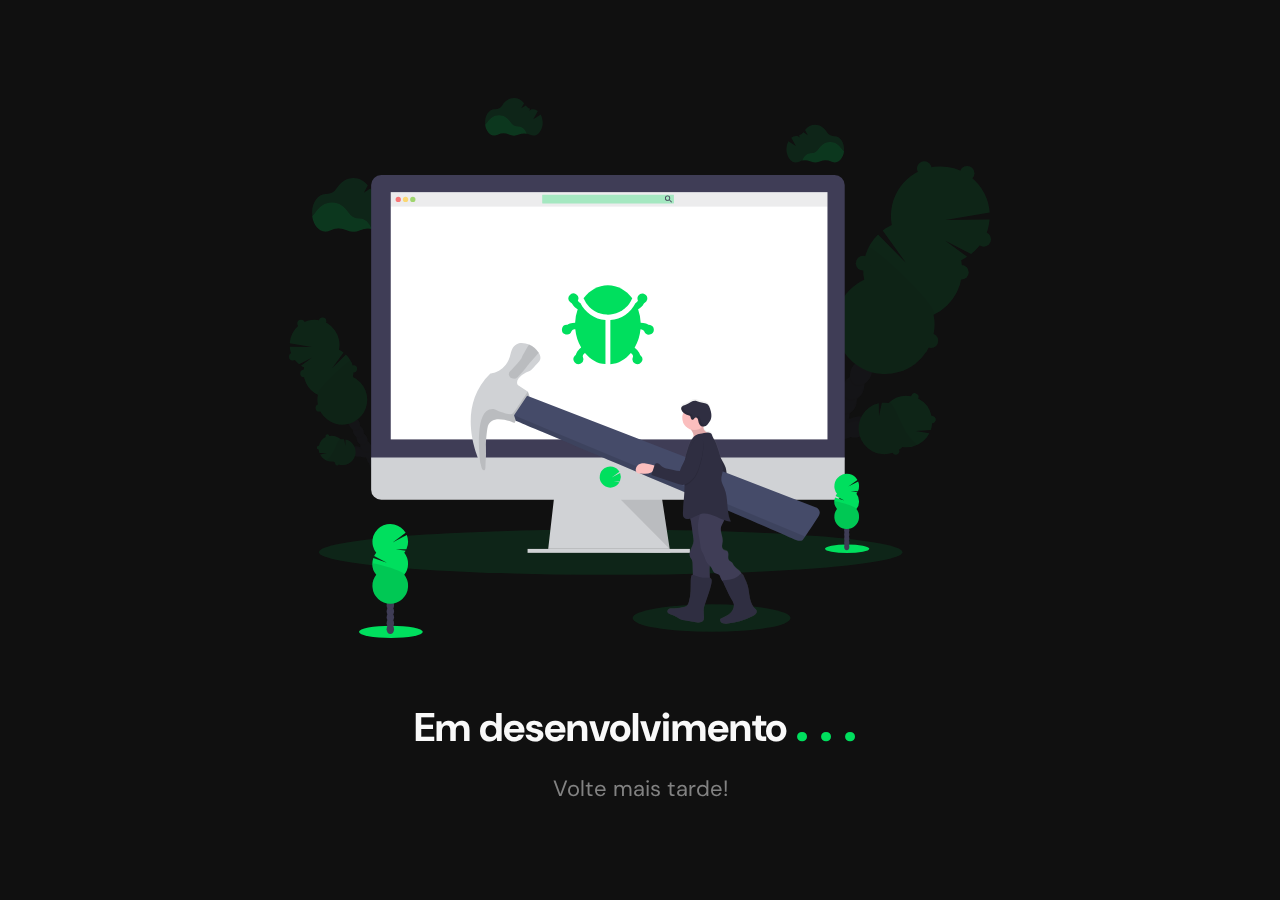
<file: building.html>
<!DOCTYPE html>
<html lang="pt-br">
<head>
    <meta charset="UTF-8">
    <meta http-equiv="X-UA-Compatible" content="IE=edge">
    <meta name="viewport" content="width=device-width, initial-scale=1.0">
    <link rel="stylesheet" href="./css/styles.css">
    <link rel="stylesheet" href="./css/resp.css">
    <link rel="icon" href="./assets/images/buildinghat_icon.png">
    <link href="https://unpkg.com/aos@2.3.1/dist/aos.css" rel="stylesheet">
    <title>Building...</title>
</head>
<body>
    <section class="content">
        <div class="container building">
            <div data-aos="fade-down" data-aos-duration="600">
                <img src="./assets/svg/developing.svg" alt="building">
            </div>
            <div class="building-text" data-aos="fade-up" data-aos-duration="600">
                <h1> 
                    Em desenvolvimento
                    <span>...</span>
                </h1>
                <p>
                    Volte mais tarde!
                </p>
            </div>
        </div>
    </section>
    <script src="https://unpkg.com/aos@2.3.1/dist/aos.js"></script>
    <script src="./js/script.js"></script>
    <script src="./js/build.js"></script>
</body>
</html>
</file>
<file: css/styles.css>
/* Imports */
@import url('https://fonts.googleapis.com/css2?family=DM+Sans&display=swap');

/* "Configs" */
:root{
    font-size: 10px;
    --color-strongdark:   #101010;
    --color-mediumdark:   #171717;

    --color-stronglight:  #D9D9D9;
    --color-mediumlight:  #F2F2F2;

    --color-stronggrey:   #212121;
    --color-mediumgrey:   #333333;
    --color-weakgrey:     #828282;

    --color-white:        #F9F9F9;

    --color-green:        #00DF5E;
    --color-selectgreen:  #2f9b5c;


    --transition-default: all 320ms ease;
}

::selection{
    background-color: var(--color-selectgreen);
}

*, html{
    border: 0;
    margin: 0;
    padding: 0;
    box-sizing: border-box;
}

body{
    width: 100%;
    scroll-behavior: smooth;
    font-family: 'DM Sans', sans-serif;

    background-color: var(--color-mediumdark);

    --font-color1: var(--color-white);
    --font-color2: var(--color-weakgrey);
    --font-color3: var(--color-mediumdark);

    --font-color-button1: var(--color-weakgrey);
    --font-color-button2: var(--color-strongdark);

    --background-color1: var(--color-strongdark);
    --background-color2: var(--color-mediumdark);

    --background-color-sticky: #171717f8;

    --background-color-button: var(--color-mediumgrey);

    --border-color1: var(--color-mediumgrey);
    --border-color2: var(--color-mediumdark);

    --border-color-footer: var(--color-mediumgrey);

    transition: var(--transition-default);
}

.light{
    background-color: var(--color-stronglight);

    --font-color1: var(--color-strongdark);
    --font-color2: var(--color-mediumgrey);
    --font-color3: var(--color-stronglight);

    --font-color-button1: var(--color-stronglight);
    --font-color-button2: var(--color-mediumlight);

    --background-color1: var(--color-mediumlight);
    --background-color2: var(--color-stronglight);

    --background-color-sticky: #D9D9D9f8;

    --background-color-button: var(--color-weakgrey);

    --border-color1: var(--color-stronglight);
    --border-color2: var(--color-stronglight);

    --border-color-footer: var(--color-weakgrey);
}

/* Scroll-bar */
body::-webkit-scrollbar{
    width: 0.8rem;
}
  
body::-webkit-scrollbar-track{
    background: var(--background-color1)
}
  
body::-webkit-scrollbar-thumb{
    background-color: var(--color-green);
    border-radius: 2rem;
}

/* Padrões */
section{
    position: relative;
    padding: 0 22rem;
}

.content{
    transition: var(--transition-default);
    background-color: var(--background-color1);
}

.container{
    width: 100%;
    padding: 5rem 0rem;
}

/* Navbar */
header{
    background-color: var(--background-color2);
    transition: var(--transition-default);
}

.sticky{
    inset: 0 0 auto 0;
    position: sticky;

    backdrop-filter: blur(0.3rem);
    background-color: var(--background-color-sticky);

    z-index: 100;
}

.sticky .navbar-title a{
    cursor: pointer;
}

.out{
    transform: translateY(-100%);
    opacity: 0;
}

.navbar{
    padding: 1.8rem 22rem;
    height: fit-content;

    display: flex;
    align-items: center;
    justify-content: space-between
}

.navbar-title a{
    text-decoration: none;
    font-size: 2.4rem;

    cursor: default;

    color: var(--font-color1);

    transition: var(--transition-default);
}

.navbar-list{
    list-style: none;

    display: flex;
    gap: 4rem;
}

.navbar-itens{
    display: flex;
    align-items: center;

    gap: 4rem;
}

.navbar-item a{
    text-decoration: none;
    font-size: 1.8rem;

    position: relative;

    color: var(--font-color1);

    transition: var(--transition-default);
}

.navbar-item a::after{
    position: absolute;

    content: "";

    width: 100%;
    height: 0.2rem;

    left: 0;
    bottom: -0.25rem;

    transform-origin: right; 
    transform: scaleX(0);

    background-color: var(--color-green);

    transition: transform 370ms ease-in-out;
}

.navbar-item a:hover::after{
    transform-origin: left;
    transform: scaleX(1);

    background-color: var(--color-green);
}

.switch-toggle{
    background-color: var(--color-white);
    border: 3px solid var(--color-white);
    border-radius: 50px;

    width: 5rem;
    height: 2rem;;

    display: flex;
    align-items: center;
    justify-content: flex-end;

    margin-top: 0.2rem;

    position: relative;

    cursor: pointer;
}

.switch-toggle i{
    transition: all 320ms ease;
}

.fa-moon{
    font-size: 1.6rem;
    color: var(--color-mediumdark);
}

.fa-circle{
    font-size: 1.2rem;
    color: var(--color-stronglight);
}

.switch-animation{
    transform: translateX(-2.8rem) rotate(350deg);
}

.changebg{
    background-color: var(--color-strongdark);
    border: 3px solid var(--color-strongdark);
}

/* Section - Home */
.main{
    height: 60vh;
    display: flex;
    align-items: center;
    justify-content: flex-start;

    transition: all 320ms ease;

    color: var(--font-color1);
}

.main-text{
    width: 50%;
}

#hello{
    font-size: 5rem;
}

#myname{
    font-size: 6.4rem;
    white-space: nowrap;
}

.inline-div{
    display: inline-block;
}

.typed-out{
    font-size: 2.75rem;

    border-right: 4px solid var(--color-green);

    overflow: hidden;
    width: 0;

    white-space: nowrap;

    padding-right: 1rem;

    animation: typing 4s steps(45, end) forwards, 
    blink-caret 700ms steps(45, end) infinite;
}
@keyframes typing{
    from {width: 0}
    to {width: 100%}
}
@keyframes blink-caret{
    0%, 100% {border-color: transparent}
    50% {border-color: var(--color-green);}
}

.main-buttons{
    display: flex;
    align-items: center;
    justify-content: flex-start;

    margin-top: 2.5rem;
    gap: 2.5rem;
}

.first-button{
    background-color: var(--color-green);
    border: 2px solid var(--color-green);

    color: var(--font-color3);

    display: inline-block;
    width: 25.4rem;
    height: 6.5rem;

    outline: none;

    text-decoration: none;
    font-size: 2.2rem;

    box-shadow: 0 0 40px 40px var(--color-green) inset, 0 0 0 0 var(--color-green);
    transition: all 500ms ease-in-out,
    color 320ms ease;
}

.first-button:hover{
    box-shadow: 0 0 0 0 var(--color-green) inset;
    background-color: transparent;
    color: var(--color-green);
    
    cursor: pointer;
}

.light-button1{
    color: var(--color-stronglight);
}

.first-button-alter{
    border: 2px solid var(--color-green);
    background-color: transparent;
    color: var(--color-green);
    
    display: inline-block;
    width: 25rem;
    height: 6.5rem;

    outline: none;

    text-decoration: none;
    font-size: 2.2rem;

    transition: all 500ms ease-in-out;
}

.first-button-alter:hover{
    box-shadow: 0 0 40px 40px var(--color-green) inset;

    color: var(--font-color3);

    cursor: pointer;
}

.light-button2:hover{
    color: var(--color-stronglight);
}

.main-image img{
    width: 65vh;
}

svg > path{
    fill: var(--background-color1);
    transition: var(--transition-default);
}

.wave{
    position: relative;
    display: block;
    width: 100%;

    transform: translateY(0.3rem);
}

/* Section - About me */
.about{
    display: flex;
    flex-direction: column;

    height: fit-content;

    gap: 8rem;
}

.text-about{
    display: flex;
    flex-direction: column;

    gap: 2.4rem;

    color: var(--font-color1);

    transition: var(--transition-default);
}

.text-about h1{
    text-align: center;
    font-size: 5.2rem;
}

.text-about span{
    font-size: 6.8rem;
    color: var(--color-green);
}

.text-about p{
    text-align: justify;
    font-size: 2.8rem;
}

.text-about a{
    text-decoration: none;
    font-weight: bold;

    color: var(--font-color1);

    transition: all 200ms ease-in-out;
}

.text-about a:hover{
    color: var(--color-green);
}

.cards-about{
    display: flex;
    flex-wrap: wrap;
    align-items: center;
    justify-content: space-around;
}

.card-about{
    display: flex;
    align-items: center;
    flex-direction: column;

    text-align: center;

    gap: 2rem;
}

.card-about a{
    border-radius: 50%;
}

.card-about article{
    color: var(--color-green);

    background-color: var(--background-color2);
    border: 1px solid var(--border-color1);

    display: flex;
    align-items: center;
    justify-content: center;

    width: 16rem;
    aspect-ratio: 1;
    border-radius: 50%;

    transition: border 1s ease;
}

.card-about article:hover{
    border: 1px solid var(--color-green);
}

.card-about h1{
    font-size: 2rem;

    color: var(--font-color1);

    display: flex;
    flex-direction: column;
    gap: 0.5rem;
}

.card-about p{
    font-size: 1.8rem;
    color: var(--font-color2);
}

/* Section - Projects */
.projects{
    display: flex;
    flex-direction: column;
    justify-content: center;

    height: fit-content;

    gap: 4rem;
}

.title-projects h1{
    text-align: center;
    font-size: 5.2rem;

    color: var(--font-color1);
}

.title-projects span{
    font-size: 6.8rem;
    color: var(--color-green);
}

.cards-projects{
    display: flex;
    flex-wrap: wrap;
    align-items: center;
    justify-content: space-between;

    flex-direction: row;

    gap: 2rem;
}

.card-projects{
    width: 42rem;
    height: fit-content;

    background-color: var(--background-color2);
    border: 1px solid var(--border-color1);

    display: flex;
    flex-direction: column;
    justify-content: flex-start;

    gap: 1.4rem;
    padding: 2rem;
    margin-bottom: 6rem;

    transition: border 1s ease;
}

.card-projects:hover{
    border: 1px solid var(--color-green);
}

.card-projects img{
    width: 100%;
    height: 65%;

    background-color: var(--background-color1);
    border: 1px solid var(--border-color1);

    transition: border 1s ease;
}

.card-projects:hover img{
    border: 1px solid var(--color-green);
}

.card-projects h1{
    font-size: 2rem;
    margin-bottom: 0.4rem;

    color: var(--font-color1);
}

.card-projects p{
    font-size: 1.6rem;
    font-weight: normal;

    color: var(--font-color2);
}

.card-projects button{
    width: 100%;
    height: 4rem;

    border-radius: 15rem;

    color: var(--font-color-button1);
    background-color: var(--background-color-button);

    font-size: 1.6rem;
    font-weight: bold;

    transition: all 1s ease;
}

.card-projects:hover button{
    cursor: pointer;

    background-color: var(--color-green);
    color: var(--font-color-button2);
}

/* Section - Knowledges */
.knowledges{
    display: flex;
    flex-direction: column;
    justify-content: flex-start;

    height: fit-content;
}

.skills{
    display: flex;
    justify-content: space-between;

    margin-bottom: 6rem;
}

.text-skills{
    display: flex;
    flex-direction: column;

    gap: 2rem;

    flex: 1;

    color: var(--font-color1);
}

.text-skills h1{
    text-align: left;
    font-size: 5.2rem;
}

.text-skills span{
    font-size: 6.8rem;
    color: var(--color-green);
}

.text-skills p{
    font-size: 2.8rem;
    text-align: justify;

    position: absolute;

    width: 35%;
    opacity: 0;

    transition: all 500ms ease;
}

#card-mechanic{
    color: var(--color-weakgrey);

    font-size: 2.4rem;

    opacity: 1;
}

.cards-skills{
    display: flex;
    flex-wrap: wrap;
    align-items: center;
    align-content: center;
    justify-content: flex-end;

    width: 55%;

    gap: 4rem;
}

.card-skill{
    display: flex;
    text-align: center;
    align-items: center;
    justify-content: center;

    background-color: var(--background-color2);
    border: 1px solid var(--border-color1);

    width: 20rem;
    aspect-ratio: 1;

    transition: all 1s ease;
}

.card-skill:hover{
    border: 1px solid var(--color-green);
}

.card-skill img{
    pointer-events: none;
}

.card-skill-name-high{
    position: absolute;

    opacity: 0;
    
    transform: translateY(-380%);
    padding: 0.5rem;
    width: 20rem;

    background-color: var(--background-color2);
    border: 1px solid var(--border-color2);

    font-size: 2rem;
    color: var(--font-color1);

    pointer-events: none;

    transition: all 500ms ease;
}

.card-skill:hover .card-skill-name-high{
    opacity: 1;
}

.card-skill-name-low{
    position: absolute;
    
    opacity: 0;

    transform: translateY(380%);
    padding: 0.5rem;
    width: 20rem;

    background-color: var(--background-color2);
    border: 1px solid var(--border-color2);

    font-size: 2rem;
    color: var(--font-color1);

    pointer-events: none;

    transition: all 500ms ease;
}

.card-skill:hover .card-skill-name-low{
    opacity: 1;
}

/* Footer */
footer{
    position: relative;
    padding: 0rem 22rem;
}

.footer-content{
    padding: 2.8rem 0;

    background: var(--background-color1);
    border-top: 1px solid var(--border-color-footer);

    color: var(--font-color2);

    display: flex;
    align-items: center;
    justify-content: space-between;
}

.footer-content p{
    font-weight: normal;
    font-size: 2rem;

    margin-bottom: 0.8rem;
}

.footer-content span{
    transition: all 200ms ease-in-out;
}

.footer-content span:hover{
    color: var(--color-green);
}

/* Building Page */
.building{
    display: flex;
    align-items: center;
    flex-direction: column;
    justify-content: center;
   
    height: 100vh;

    gap: 4rem;
}

.building img{
    height: 60vh;
}

.building-text{
    display: flex;
    flex-direction: column;

    text-align: center;

    gap: 1.4rem;
}

.building-text h1{
    font-size: 4rem;
    color: var(--font-color1);
}

.building-text span{
    font-size: 6rem;
    color: var(--color-green);

    letter-spacing: 1rem;
}

.building-text p{
    font-size: 2.2rem;
    color: var(--font-color2);
}
</file>
<file: css/resp.css>
@media screen 
and (max-width: 1815px){
    /* Section Main */
    .main{
        justify-content: space-between;
    }

    /* Section Knowledges */
    .card-skill{
        width: 18rem;
    }

    .card-skill-name-low, .card-skill-name-high{
        width: 18rem;
    }
}

@media screen 
and (max-width: 1739px){
    /* Section Main */
    .main-image img{
        width: 60vh;
    }

    /* Section Projects */
    .card-projects{
        width: 40rem;
    }

    /* Section Knowledges */
    .card-skill{
        width: 16rem;
    }

    .card-skill-name-low, .card-skill-name-high{
        width: 16rem;
    }

    .html img{
        width: 110px;
        height: 110px;
    }

    .css img{
        width: 130px;
        height: 130px;
    }

    .js img{
        width: 100px;
        height: 100px;
    }

    .java img{
        width: 100px;
        height: 90px;
    }

    .spring img{
        width: 150px;
        height: 100px;
    }

    .mysql img{
        width: 90px;
        height: 90px;
    } 
}

@media screen 
and (max-width: 1679px){
    /* Section Main */
    .main-image img{
        width: 50vh;
    }

    #hello{
        font-size: 4.5rem;
    }
    
    #myname{
        font-size: 5.8rem;
    }

    .typed-out{
        font-size: 2.55rem;
    }

    .first-button, .first-button-alter{
        width: 23.2rem;
        height: 6rem;
    }    

    /* Section About */
    .text-about p{
        font-size: 2.4rem;
    }

    .card-about article{
        width: 12rem;
    }

    .email img{
        width: 60px;
        height: 60px;
    }

    .discord img{
        width: 70px;
        height: 70px;
    }

    .instagram img{
        width: 66px;
        height: 66px;
    }
    
    .telephone img{
        width: 56px;
        height: 56px;
    }

    /* Section Projects */
    .card-projects{
        width: 36rem;
    }

    /* Section Knowledges */
    #card-mechanic, .text-skills p{
        font-size: 2.4rem;
        width: 32%;
    }
}

@media screen 
and (max-width: 1559px){
    /* Overall */
    section{
        padding: 0 16rem;
    }

    .navbar{
        padding: 1.8rem 16rem;
    }

    footer{
        padding: 0rem 16rem;
    }

    /* Section About */
    .text-about p{
        font-size: 2.2rem;
    }

    /* Section Knowledges */
    #card-mechanic, .text-skills p{
        font-size: 2.2rem;
    }
}

@media screen 
and (max-width: 1439px){
    /* Overall */
    section{
        padding: 0 14rem;
    }

    .navbar{
        padding: 1.8rem 14rem;
    }

    footer{
        padding: 0rem 14rem;
    }

    /* Header - Navbar */
    .navbar-title a{
        font-size: 2rem;
    }

    .navbar-item a{
        font-size: 1.6rem;
    }

    /* Section Main */
    #hello{
        font-size: 3.8rem;
    }
    
    #myname{
        font-size: 5rem;
    }

    .typed-out{
        font-size: 2.2rem;
    }

    .first-button, .first-button-alter{
        width: 19.8rem;
        height: 5.8rem;
    }    

    /* Section About */
    .text-about h1{
        font-size: 4rem;
    }

    .text-about span{
        font-size: 5.6rem;
    }

    .text-about p{
        font-size: 2rem;
    }

    .card-about article{
        width: 10rem;
    }

    .card-about h1{
        font-size: 1.6rem;
    }

    .card-about p{
        font-size: 1.4rem;
    }

    .email img{
        width: 50px;
        height: 50px;
    }

    .discord img{
        width: 60px;
        height: 60px;
    }

    .instagram img{
        width: 56px;
        height: 56px;
    }
    
    .telephone img{
        width: 46px;
        height: 46px;
    }

    /* Section Projects */
    .title-projects h1{
        font-size: 4rem;
    }

    .title-projects span{
        font-size: 5.6rem;
    }

    .card-projects{
        width: 30rem;

        margin-bottom: 4rem;
    }

    .card-projects h1{
        font-size: 1.6rem;
    }

    .card-projects p{
        font-size: 1.4rem;
    }

    /* Section Knowledges */
    .text-skills h1{
        font-size: 4rem;
    }

    .text-skills span{
        font-size: 5.6rem;
    }

    #card-mechanic, .text-skills p{
        font-size: 2rem;
        text-align: left;
    }

    .card-skill{
        width: 12rem;
    }

    .card-skill-name-high{
        font-size: 1.6rem;

        width: 12rem;
        transform: translateY(-300%)
    }

    .card-skill-name-low{
        font-size: 1.6rem;

        width: 12rem;
        transform: translateY(300%)
    }

    .html img{
        width: 90px;
        height: 90px;
    }

    .css img{
        width: 110px;
        height: 110px;
    }

    .js img{
        width: 80px;
        height: 80px;
    }

    .java img{
        width: 80px;
        height: 70px;
    }

    .spring img{
        width: 130px;
        height: 80px;
    }

    .mysql img{
        width: 70px;
        height: 70px;
    } 

    /* Footer - Credits */
    .footer-content p{
        font-size: 1.6rem;
    }
}

@media screen 
and (max-width: 1219px){
    /* Overall */
    section{
        padding: 0 10rem;
    }

    .navbar{
        padding: 1.8rem 10rem;
    }

    footer{
        padding: 0rem 10rem;
    }

    /* Section Main */
    .main-image img{
        width: 40vh;
    }

    /* Section Projects */
    .card-projects{
        width: 36rem;
    }
}

@media screen 
and (max-width: 999px){
    /* Header - Navbar */
    .navbar-list{
        display: none;
    }

    /* Section Main */
    .main{
        justify-content: center;
    }

    .main-text{
        width: auto;
    }

    .main-image{
        display: none;
    }

    /* Section Knowledges */
    .skills{
        flex-direction: column;
        gap: 20rem;
    }

    #card-mechanic, .text-skills p{
        width: 55%;
    }

    .cards-skills{
        justify-content: space-between;
        width: 100%;
    }

    .card-skill{
        aspect-ratio: none;
        width: 20rem;
        height: 14rem;
    }

    .card-skill-name-high{
        width: 20rem;
        transform: translateY(-340%)
    }

    .card-skill-name-low{
        width: 20rem;
        transform: translateY(340%)
    }

    /* Footer - Credits */
    .footer-content{
        justify-content: center;
    }

    .footer-content p{
        display: none;
    }

    #copyright{
        display: block;
    }
}

@media screen 
and (max-width: 939px){
    /* Section Main */
    .cards-about{
        display: none;
    }

    /* Section Projects */
    .cards-projects{
        justify-content: center;
    }
}

@media screen
and (max-width: 879px){
    /* Section Knowledges */
    .skills{
        flex-direction: column;
        gap: 15.5rem;
    }

    .card-skill{
        margin-top: 6.5rem;
        width: 22rem;
    }

    .card-skill-name-low, .card-skill-name-high{
        width: 22rem;
    }
}

@media screen
and (max-width: 679px){
    /* Header - Navbar */
    .navbar-title a{
        font-size: 1.8rem;
    }

    .navbar-item a{
        font-size: 1.4rem;
    }

    /* Section Main */
    #hello{
        font-size: 3rem;
    }
    
    #myname{
        font-size: 4.2rem;
    }

    .typed-out{
        font-size: 2.2rem;
    }

    /* Section About */
    .text-about h1{
        font-size: 3.2rem;
    }

    .text-about span{
        font-size: 4.8rem;
    }

    .text-about p{
        font-size: 1.6rem;
    }

    /* Section Projects */
    .title-projects h1{
        font-size: 3.2rem;
    }

    .title-projects span{
        font-size: 4.8rem;
    }

    /*Section Knowledges */
    .cards-skills{
        justify-content: center;
    }

    .card-skill{
        margin-top: 10rem;
        width: 55rem;
    }

    .text-skills h1{
        font-size: 3.2rem;
    }

    .text-skills span{
        font-size: 4.8rem;
    }

    /* Footer */
    .footer-content p{
        font-size: 1.6rem;
    }

    /* Building Page */
    .building img{
        height: 50vh;
    }
        
    .building-text h1{
        font-size: 2.4rem;
    }
        
    .building-text span{
        font-size: 3.8rem;    
    }
        
    .building-text p{
        font-size: 1.8rem;
    }
}

@media screen 
and (max-width: 489px){
    /* Building Page */
    .building img{
        height: 30vh;
    }
        
    .building-text h1{
        font-size: 1.4rem;
    }
        
    .building-text span{
        font-size: 2rem;   
        letter-spacing: 0.25rem; 
    }
        
    .building-text p{
        font-size: 1.2rem;
    }
}

@media screen
and (max-width: 449px){
    /* Navbar */
    .navbar{
        justify-content: center;
    }

    .navbar-title{
        display: none;
    }

    /* Section Main */
    #hello{
        font-size: 2rem;
    }
    
    #myname{
        font-size: 3.2rem;
    }

    .typed-out{
        font-size: 1.6rem;
    }

    .first-button, .first-button-alter{
        width: 14rem;
        height: 4rem;
        
        font-size: 1.4rem;
    }    

    /* Section About */
    .text-about h1{
        font-size: 2.2rem;
    }

    .text-about span{
        font-size: 3.8rem;
    }

    .text-about p{
        font-size: 1.2rem;
    }

    /* Section Projects */
    .title-projects h1{
        font-size: 2.2rem;
    }

    .title-projects span{
        font-size: 3.8rem;
    }

    .card-projects{
        width: 30rem;

        margin-bottom: 4rem;
    }

    .card-projects h1{
        font-size: 1.2rem;
    }

    .card-projects p{
        font-size: 1rem;
    }

    .card-projects button{
        font-size: 1rem;
        height: 2.5rem;
    }

    /* Section Knowledges */
    .text-skills h1{
        font-size: 2.2rem;
    }

    .text-skills span{
        font-size: 3.8rem;
    }

    #card-mechanic, .text-skills p{
        font-size: 1.2rem;
    }

    .card-skill{
        margin-top: 3rem;
    }

    .card-skill-name-low, .card-skill-name-high{
        width: 18rem;
    }

    /* Footer */
    .footer-content p{
        font-size: 1.2rem;
        text-align: center;
    }
}
</file>
